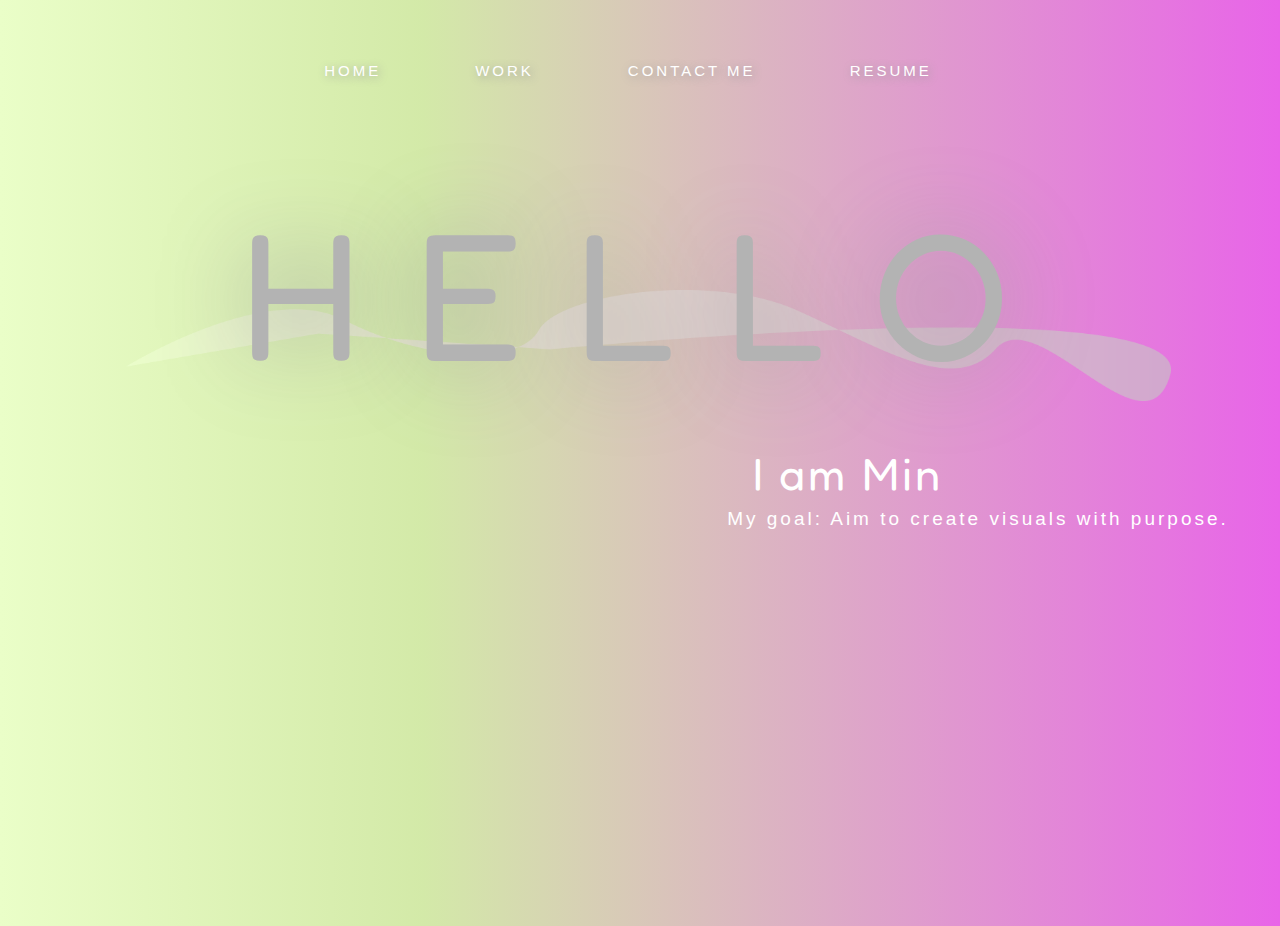
<file: index.html>
<!DOCTYPE html>
<html lang="en" >
<head>
  <meta charset="UTF-8">
  <title>mzli portfolio</title>
  <link rel="stylesheet" href="./style.css">
  <link href="https://fonts.googleapis.com/css2?family=Fredoka+One&display=swap" rel="stylesheet">


</head>
<body>
<!-- partial:index.partial.html -->
<html>

<head>
</head>

<body>
  <div class="navigation">
    <span class="navi"><a href="index.html">HOME</a></span>
    <span class="navi"><a href="work.html">WORK</a></span>
    <span class="navi"><a href="contact.html">CONTACT ME</a></span>
    <span class="navi"><a href="file/resume.pdf">RESUME</a></span>
  </div>

  <div class="intro">
  <span id="bigfont">HELLO</span>
  <p id="smallfont">I am Min</p>
  <p id="small-intro">My goal: Aim to create visuals with purpose.</p>
  <!-- <img id="shape" src="image/hello-bg-shape.png"></img> -->
  </div>

</body>

</html>
<!-- partial -->
  
</body>
</html>
</file>
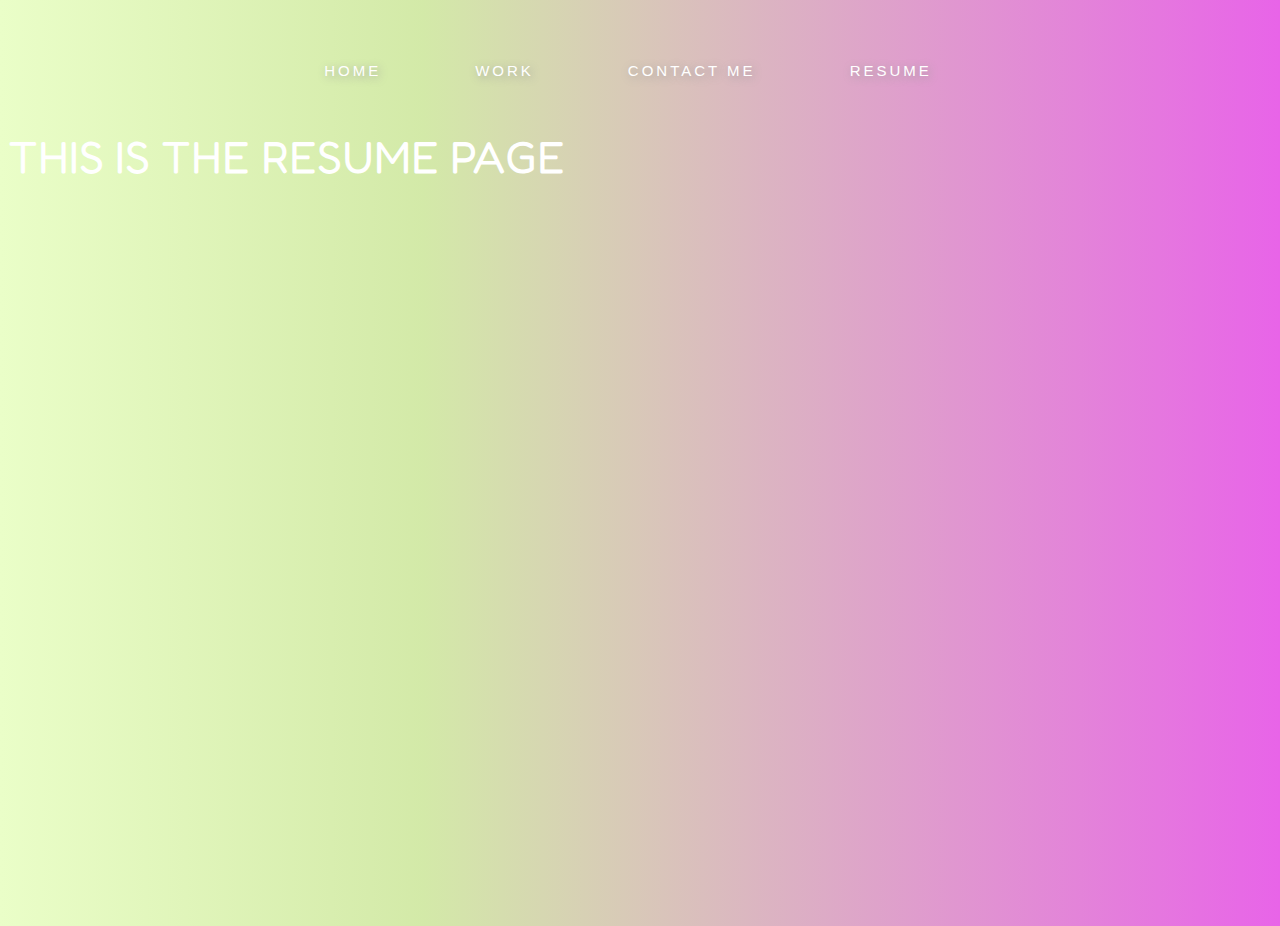
<file: backupresume.html>
<!DOCTYPE html>
<html lang="en" >
<head>
  <meta charset="UTF-8">
  <title>Website</title>
  <link rel="stylesheet" href="./style.css">
  <link href="https://fonts.googleapis.com/css2?family=Fredoka+One&display=swap" rel="stylesheet">


</head>
<body>
<!-- partial:index.partial.html -->
<html>

<head>
</head>

<body>
  <div class="navigation">
    <span class="navi"><a href="index.html">HOME</a></span>
    <span class="navi"><a href="work.html">WORK</a></span>
    <span class="navi"><a href="contact.html">CONTACT ME</a></span>
    <span class="navi"><a href="resume.html">RESUME</a></span>
  </div>

  <p>THIS IS THE RESUME PAGE</p>

</body>

</html>
<!-- partial -->
  
</body>
</html>
</file>
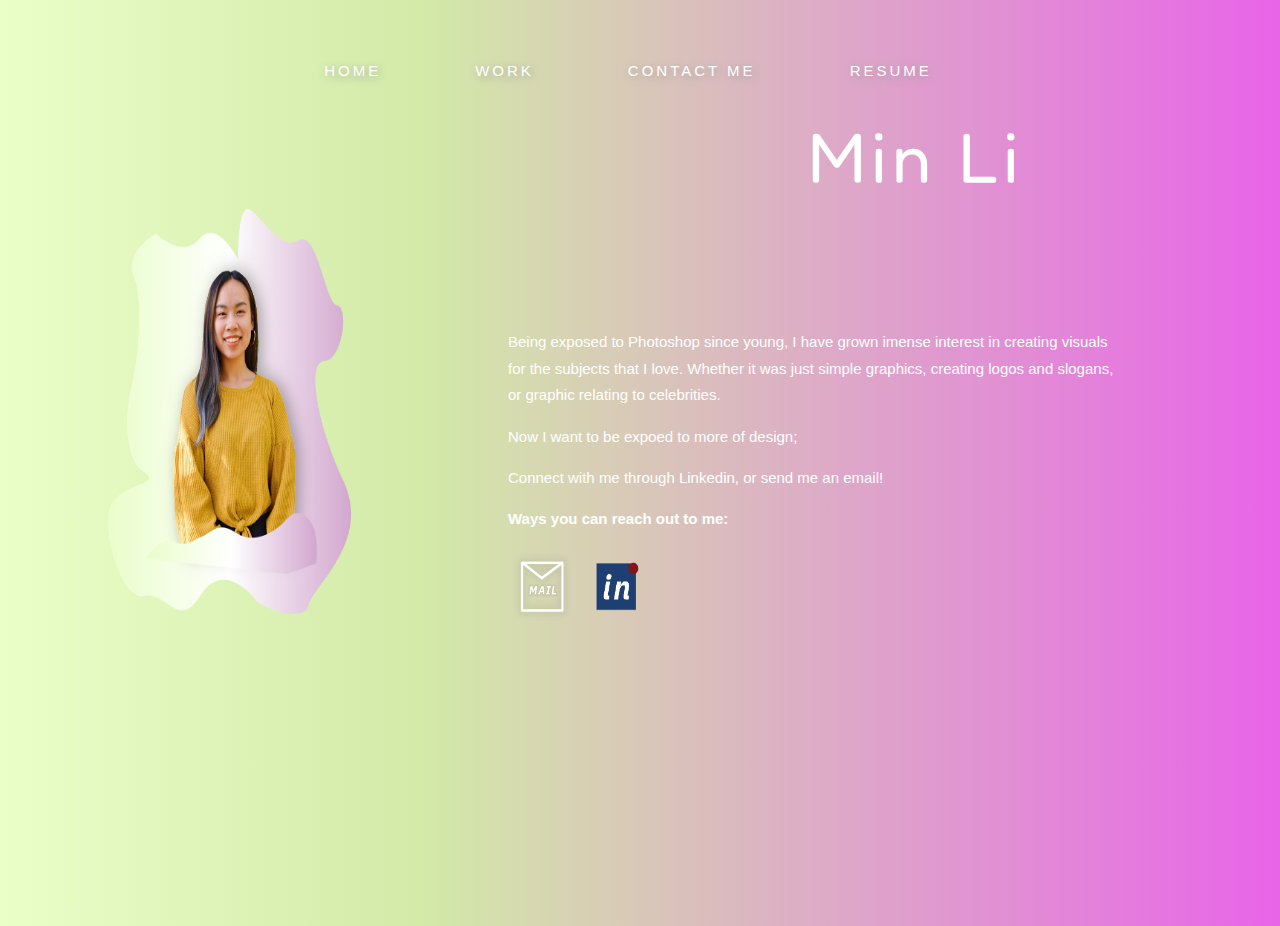
<file: contact.html>
<!DOCTYPE html>
<html lang="en" >
<head>
  <meta charset="UTF-8">
  <title>Contact Me</title>
  <link rel="stylesheet" href="./style.css">
  <link href="https://fonts.googleapis.com/css2?family=Fredoka+One&display=swap" rel="stylesheet">


</head>
<body>
<!-- partial:index.partial.html -->
<html>

<head>
</head>

<body>
  <div class="navigation">
    <span class="navi"><a href="index.html">HOME</a></span>
    <span class="navi"><a href="work.html">WORK</a></span>
    
    <span class="navi"><a href="contact.html">CONTACT ME</a></span>
    <span class="navi"><a href="file/resume.pdf">RESUME</a></span>
  </div>

  
    <p id="name">Min Li</p>
    <img id="contact-min" src="image/min-li.png"></img>
    <div class="contact-me">
    <p id="regular-text">Being exposed to Photoshop since young, I have grown imense interest in 
      creating visuals <br> for the subjects that I love. Whether it was just simple graphics, creating 
      logos and slogans, <br>or graphic relating to celebrities. </p>
    <p id="regular-text"></p>
    <p id="regular-text">Now I want to be expoed to more of design;</p>
    <p id="regular-text">Connect with me through Linkedin, or send me an email! </p>
    <p id="regular-text"><b>Ways you can reach out to me:</b></p>
    <a href="mailto: mzli1001@gmail.com">
    <img id="icon" src="image/mail.png"></img>
    </a>
    <a href="https://www.linkedin.com/in/min-l-272b57148/" target="_blank">
      <img id="icon" src="image/linkedin-icon.png"></img>
    </a>
    </div>
  

</body>

</html>
<!-- partial -->
  
</body>
</html>
</file>
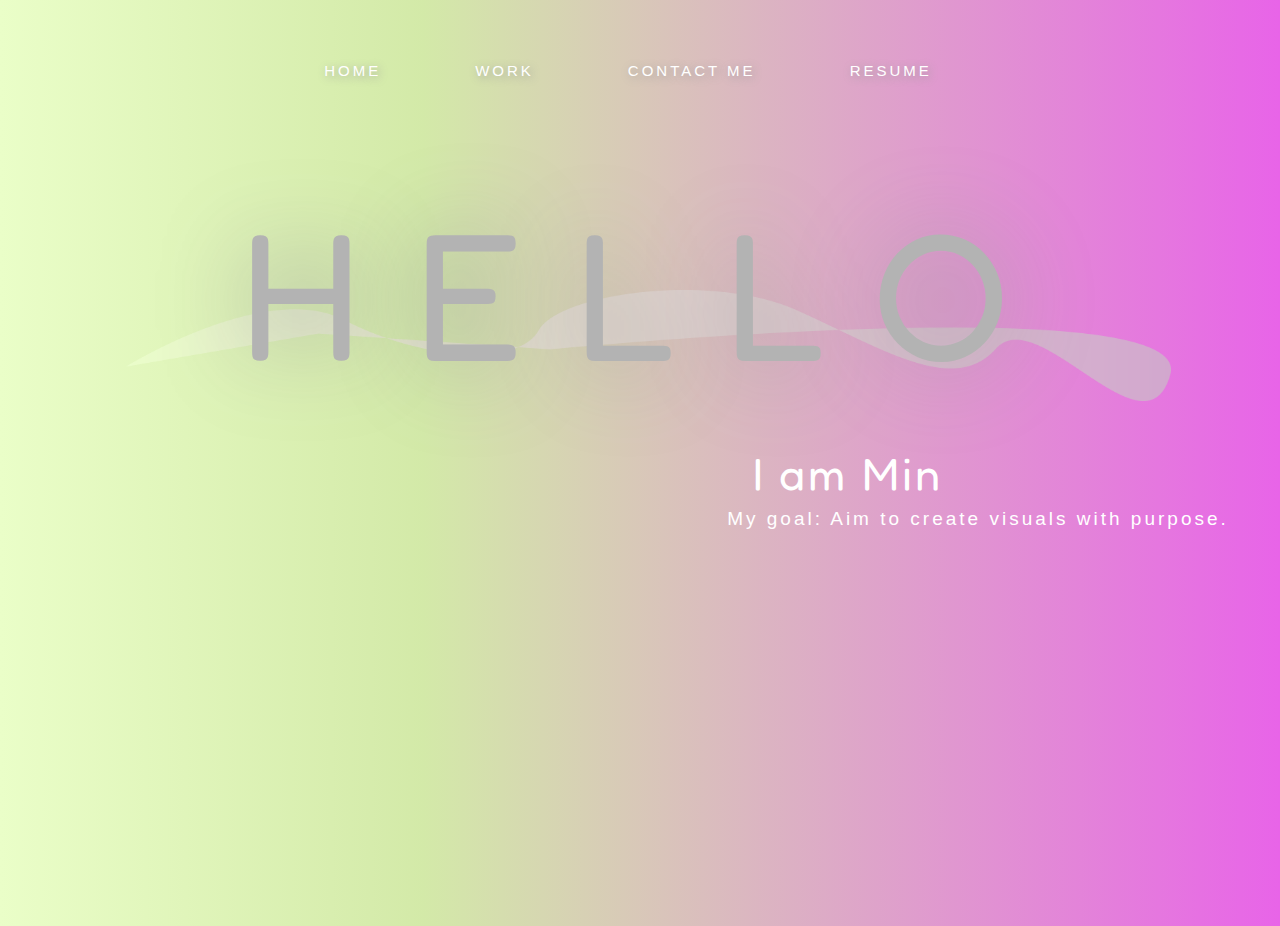
<file: home.html>
<!DOCTYPE html>
<html lang="en" >
<head>
  <meta charset="UTF-8">
  <title>mzli portfolio</title>
  <link rel="stylesheet" href="./style.css">
  <link href="https://fonts.googleapis.com/css2?family=Fredoka+One&display=swap" rel="stylesheet">


</head>
<body>
<!-- partial:index.partial.html -->
<html>

<head>
</head>

<body>
  <div class="navigation">
    <span class="navi"><a href="home.html">HOME</a></span>
    <span class="navi"><a href="work.html">WORK</a></span>
    <span class="navi"><a href="contact.html">CONTACT ME</a></span>
    <span class="navi"><a href="file/resume.pdf">RESUME</a></span>
  </div>

  <div class="intro">
  <span id="bigfont">HELLO</span>
  <p id="smallfont">I am Min</p>
  <p id="small-intro">My goal: Aim to create visuals with purpose.</p>
  <!-- <img id="shape" src="image/hello-bg-shape.png"></img> -->
  </div>

</body>

</html>
<!-- partial -->
  
</body>
</html>
</file>
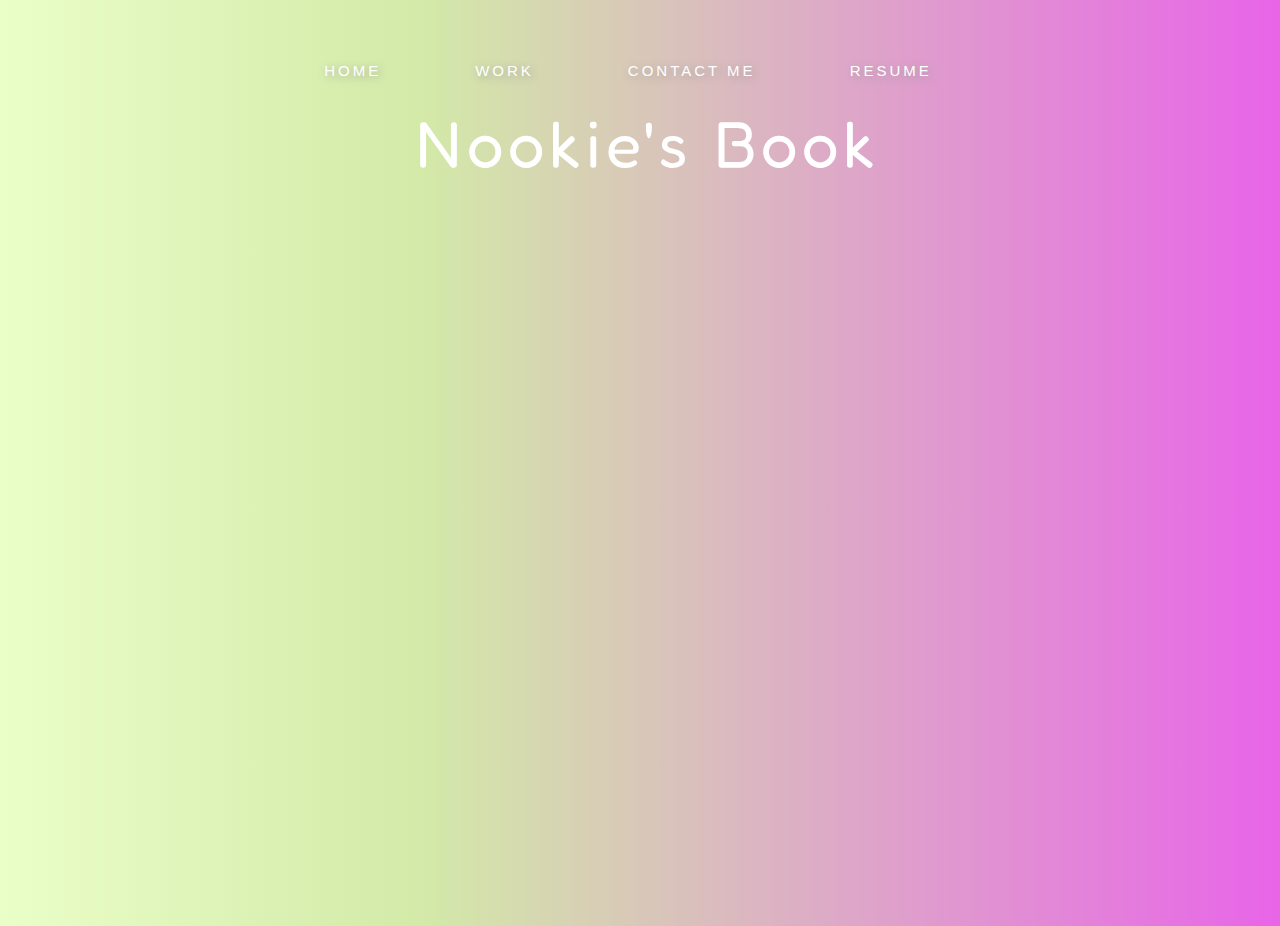
<file: nookiesBook.html>
<!DOCTYPE html>
<html lang="en" >
<head>
  <meta charset="UTF-8">
  <title>Nookie's Book - Work Page</title>
  <link rel="stylesheet" href="./style.css">
  <link href="https://fonts.googleapis.com/css2?family=Fredoka+One&display=swap" rel="stylesheet">


</head>
<body>
<!-- partial:index.partial.html -->
<html>

<head>
</head>

<body>
  <div class="navigation">
    <span class="navi"><a href="index.html">HOME</a></span>
    <span class="navi"><a href="work.html">WORK</a></span>
    
    <span class="navi"><a href="contact.html">CONTACT ME</a></span>
    <span class="navi"><a href="file/resume.pdf">RESUME</a></span>
  </div>

  
  <p id="medium-text">Nookie's Book</p>
   
  

</body>

</html>
<!-- partial -->
  
</body>
</html>
</file>
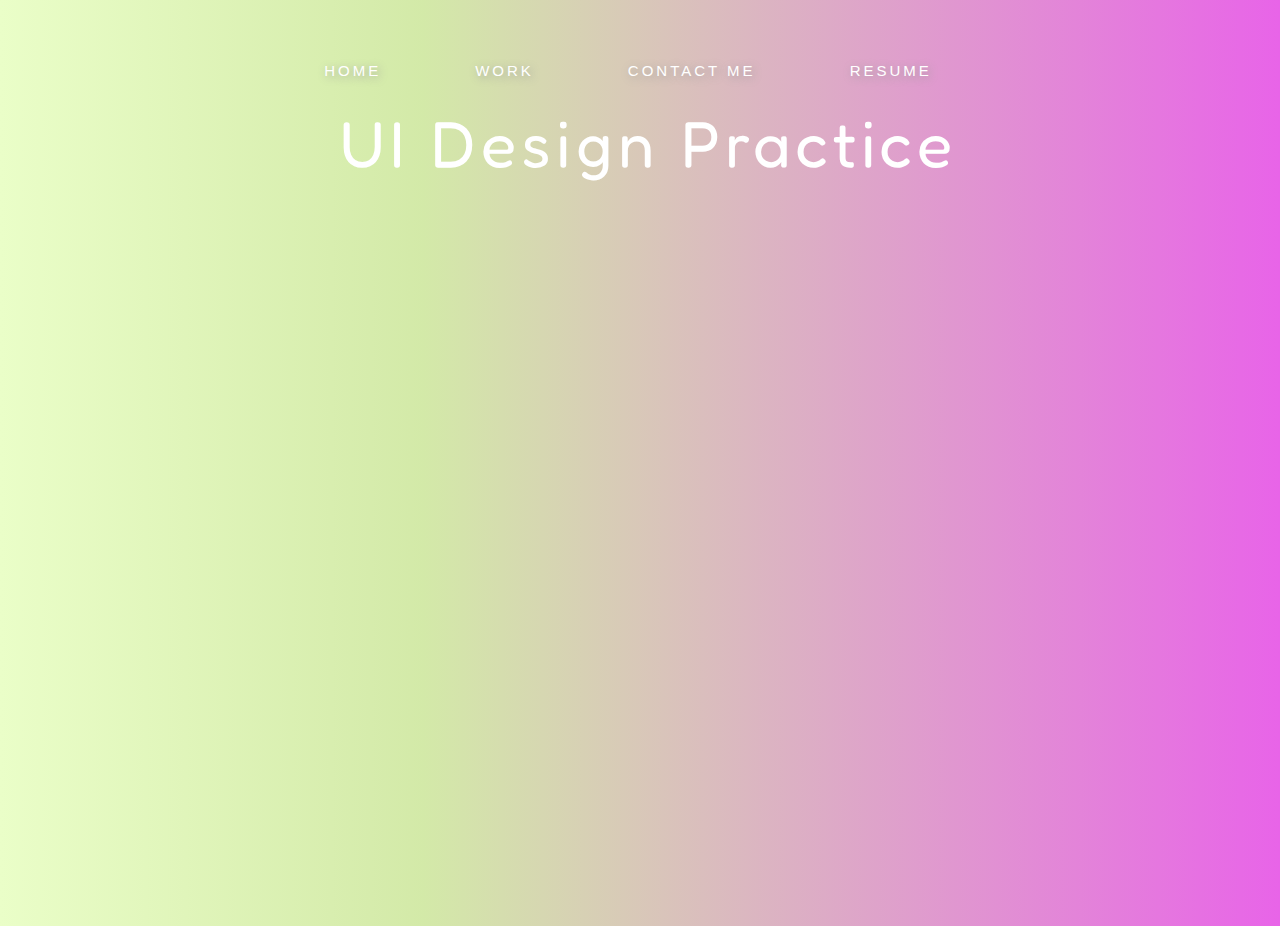
<file: UIdesignPractice.html>
<!DOCTYPE html>
<html lang="en" >
<head>
  <meta charset="UTF-8">
  <title>UI Design Practice - Work Page</title>
  <link rel="stylesheet" href="./style.css">
  <link href="https://fonts.googleapis.com/css2?family=Fredoka+One&display=swap" rel="stylesheet">


</head>
<body>
<!-- partial:index.partial.html -->
<html>

<head>
</head>

<body>
  <div class="navigation">
    <span class="navi"><a href="index.html">HOME</a></span>
    <span class="navi"><a href="work.html">WORK</a></span>
    
    <span class="navi"><a href="contact.html">CONTACT ME</a></span>
    <span class="navi"><a href="file/resume.pdf">RESUME</a></span>
  </div>

  
  <p id="medium-text">UI Design Practice</p>
   
  

</body>

</html>
<!-- partial -->
  
</body>
</html>
</file>
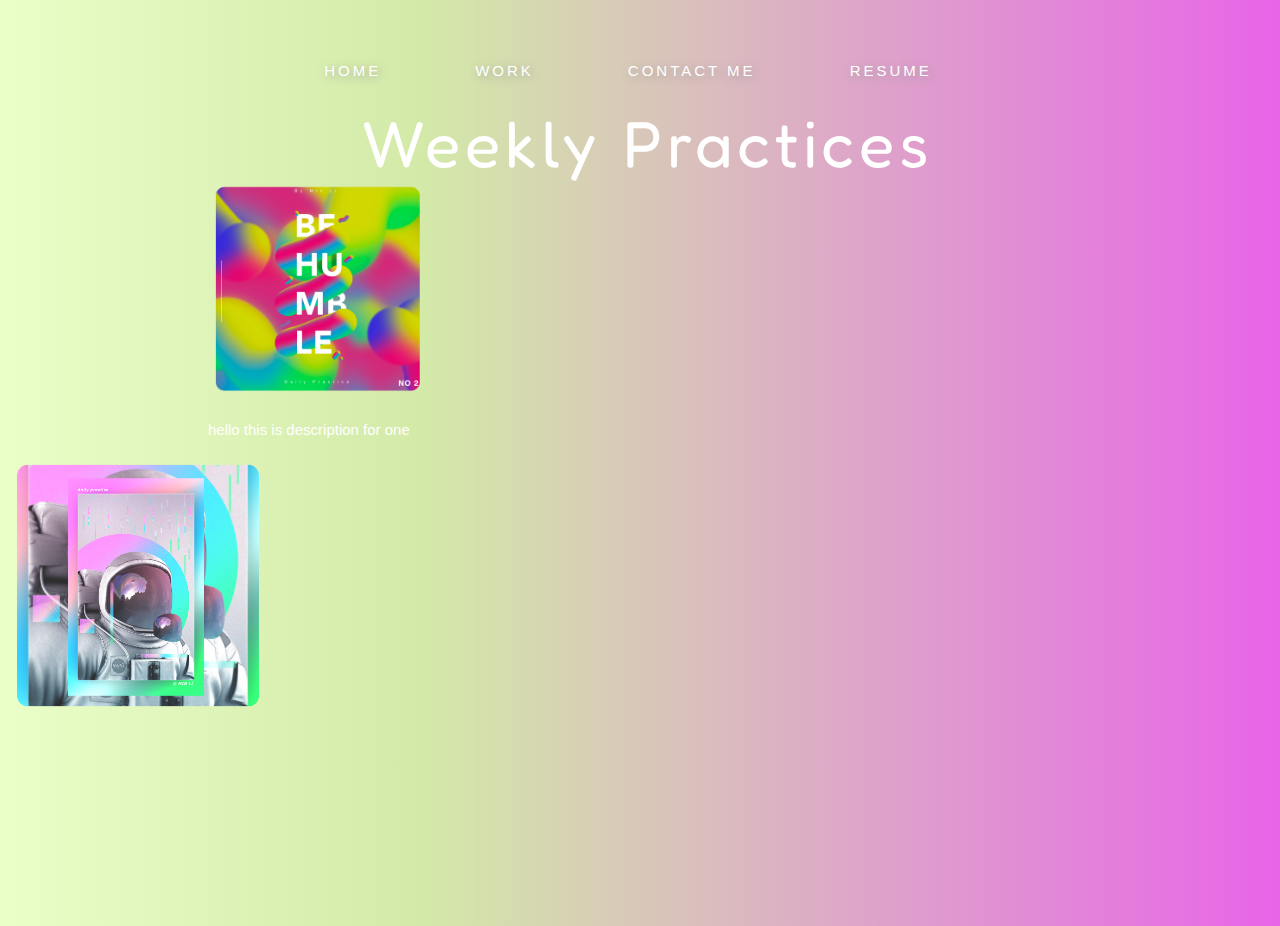
<file: weeklyPractice.html>
<!DOCTYPE html>
<html lang="en" >
<head>
  <meta charset="UTF-8">
  <title>Weekly Practice - Work Page</title>
  <link rel="stylesheet" href="./style.css">
  <link href="https://fonts.googleapis.com/css2?family=Fredoka+One&display=swap" rel="stylesheet">


</head>
<body>
<!-- partial:index.partial.html -->
<html>

<head>
</head>

<body>
  <div class="navigation">
    <span class="navi"><a href="index.html">HOME</a></span>
    <span class="navi"><a href="work.html">WORK</a></span>
    
    <span class="navi"><a href="contact.html">CONTACT ME</a></span>
    <span class="navi"><a href="file/resume.pdf">RESUME</a></span>
  </div>

  
  <p id="medium-text">Weekly Practices</p>
  <div class="previewBox">

      <img id="imagePrev" src="image/weeklyPractice1.png">
      <p id="regular-text">hello this is description for one</p>

    
  </div>
<img id="imagePrev" src="image/weeklyPractice2.png">

   
  
  

</body>

</html>
<!-- partial -->
  
</body>
</html>
</file>
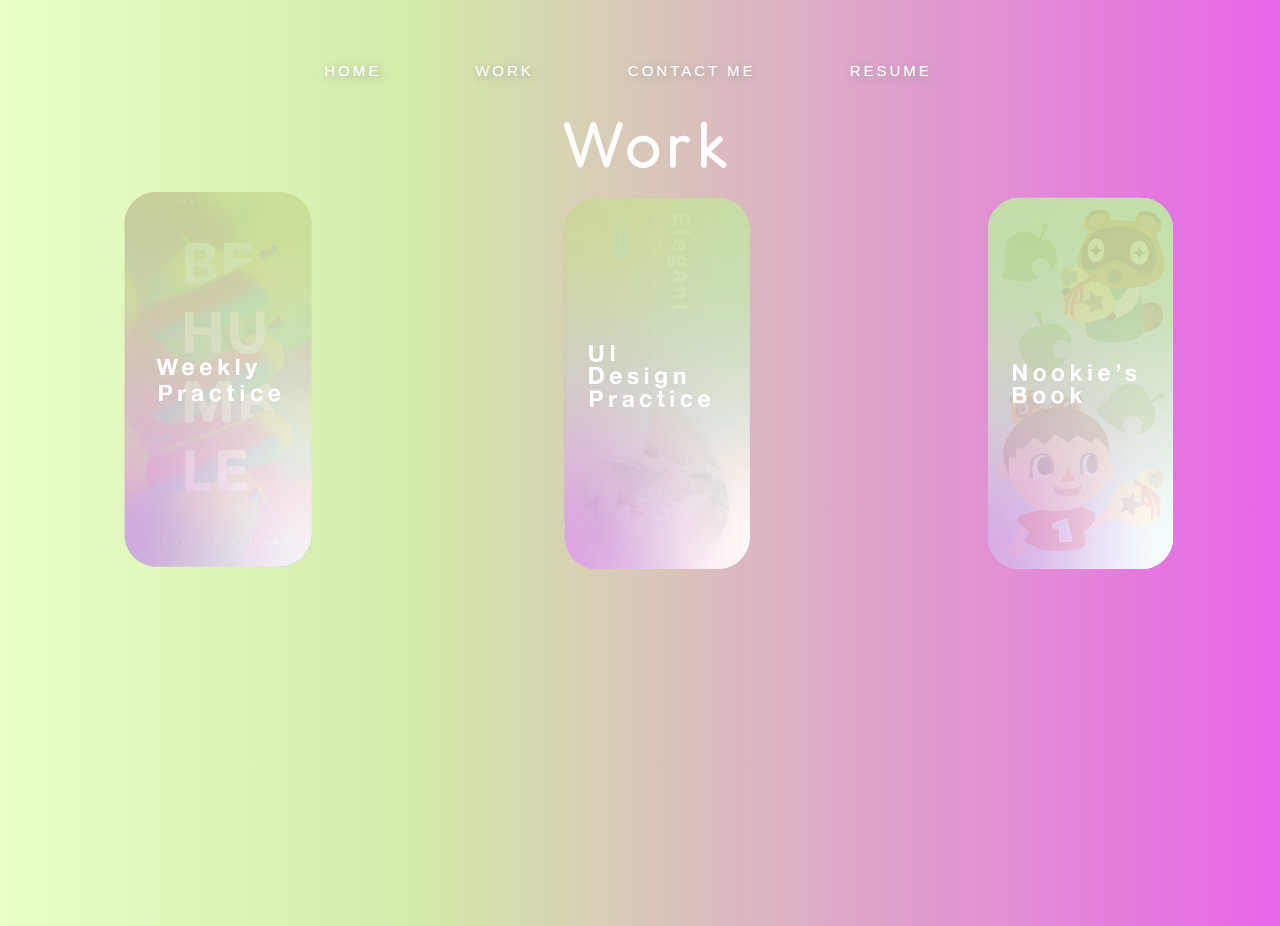
<file: work.html>
<!DOCTYPE html>
<html lang="en" >
<head>
  <meta charset="UTF-8">
  <title>Work</title>
  <link rel="stylesheet" href="./style.css">
  <link href="https://fonts.googleapis.com/css2?family=Fredoka+One&display=swap" rel="stylesheet">


</head>
<body>
<!-- partial:index.partial.html -->
<html>

<head>
</head>

<body>
  <div class="navigation">
    <span class="navi"><a href="index.html">HOME</a></span>
    <span class="navi"><a href="work.html">WORK</a></span>
    <span class="navi"><a href="contact.html">CONTACT ME</a></span>
    <span class="navi"><a href="file/resume.pdf">RESUME</a></span>
  </div>

<p id="medium-text">Work</p>
<div class="preview">
<a href="weeklyPractice.html"><img id="workpreview" src="image/work1.png"></img></a>
<a href="UIdesignPractice.html"><img id="workpreview" src="image/work2.png"></img></a>
<a href="nookiesBook.html"><img id="workpreview" src="image/work3.png"></img></a>
</div>


</body>

</html>
<!-- partial -->
  
</body>
</html>
</file>
<file: style.css>
body{
  background: linear-gradient(90deg, rgba(234,254,200,1) 0%, rgba(210,233,166,0.9766281512605042) 33%, rgba(232,100,232,1) 100%);
  background-repeat:no-repeat;
  height:100vh;
  width: 100%;
  height: 100vh;
  display: flex;
  flex-direction: column;
padding-bottom: 10px;
}

.navigation{
text-align: center;
margin-top:50px;
margin-left:50px;
}

.navi{
  font-family: "Helvetica Neue", Helvetica, Arial, sans-serif; font-size: 15px; font-style: normal; font-variant: normal; font-weight: 400; line-height: 26.4px;
  letter-spacing:3px;
  color:white;
  text-shadow:2px 2px 10px #9c9c9c;
  margin-right: 90px;
  text-align: center;
}
.intro{
  text-align: center;
  letter-spacing: 3px;
}
#bigfont{
  display:block;
  font-family: 'Fredoka One', cursive;
  font-size: 180px;
  color:#b3b3b3;
  text-shadow:2px 2px 90px #9c9c9c;
  letter-spacing: 50px;
  padding-top:100px;
  position: relative;
}
#bigfont::before{
  z-index: -1;
  background-size: contain;
  background-position: center;
  background-repeat: no-repeat;
  content: '';
  position: absolute;
  bottom: 0;
  left: 0;
  width: 100%;
  height: 35%;
  background-image: url(image/hello-bg-shape.png);
}

p{
  font-family: 'Fredoka One', cursive;
  font-size: 45px;
  color:white;
}
#name{
  margin-left:800px;
  margin-top:30px;
  font-size:70px;
  letter-spacing: 5px;
}

#smallfont{
  margin-left: 400px;
}

#small-intro{
  font-family: "Helvetica Neue", Helvetica, Arial, sans-serif; font-size: 19px; font-style: normal; font-variant: normal; font-weight: 100; line-height: 26.4px;
  margin-top:-40px;
  margin-left: 660px;
}

#regular-text{
  font-family: "Helvetica Neue", Helvetica, Arial, sans-serif; font-size: 15px; font-style: normal; font-variant: normal; font-weight: 400; line-height: 26.4px; 
}

#medium-text{
  font-size:65px;
  letter-spacing: 5px;
  text-align: center;
  margin-top: 20px;
  margin-bottom:0px;
}
#shape{
  height:30%;
  width:80%;
  display:block;
  margin-left:auto;
  margin-right:auto;
  margin-top:-250px;
  z-index: -5;
  position: relative;
}
/* .preview{

} */
#workpreview{
  margin-top: 10px;
  
  width: 30%;
  margin-left: 35px;
  
  
  
}
#imagePrev{
  width:20%;
}
/* @media only screen and (max-width: 600px) {
  #shape{

  }
} */

#contact-min{
  height:45%;
  width:19%;
  margin-left:100px;
  margin-top:-60px;
}

#icon{
  height: 25%;
  width: 9%;
}

.contact-me{
  text-align: left;
  margin-left: 500px;
  margin-top: -300px;
}

.previewBox{
  margin-left:200px;
  color:black;
}

a{
  color: white;
  text-decoration: none;
  position: relative;
  transition: all .3s cubic-bezier(0.445, 0.05, 0.55, 0.95);
}

a::after{
  content: "";
  background:white;
  width: calc(100% + 20px);
  height: 0;
  position: absolute;
  z-index: -5;
  bottom: -4px;
  left: -10px;
	transition: all .3s cubic-bezier(0.445, 0.05, 0.55, 0.95);
}
a:hover{
  color:gray;
}
a:hover::after{
	height: calc(100% + 8px)
}
</file>
